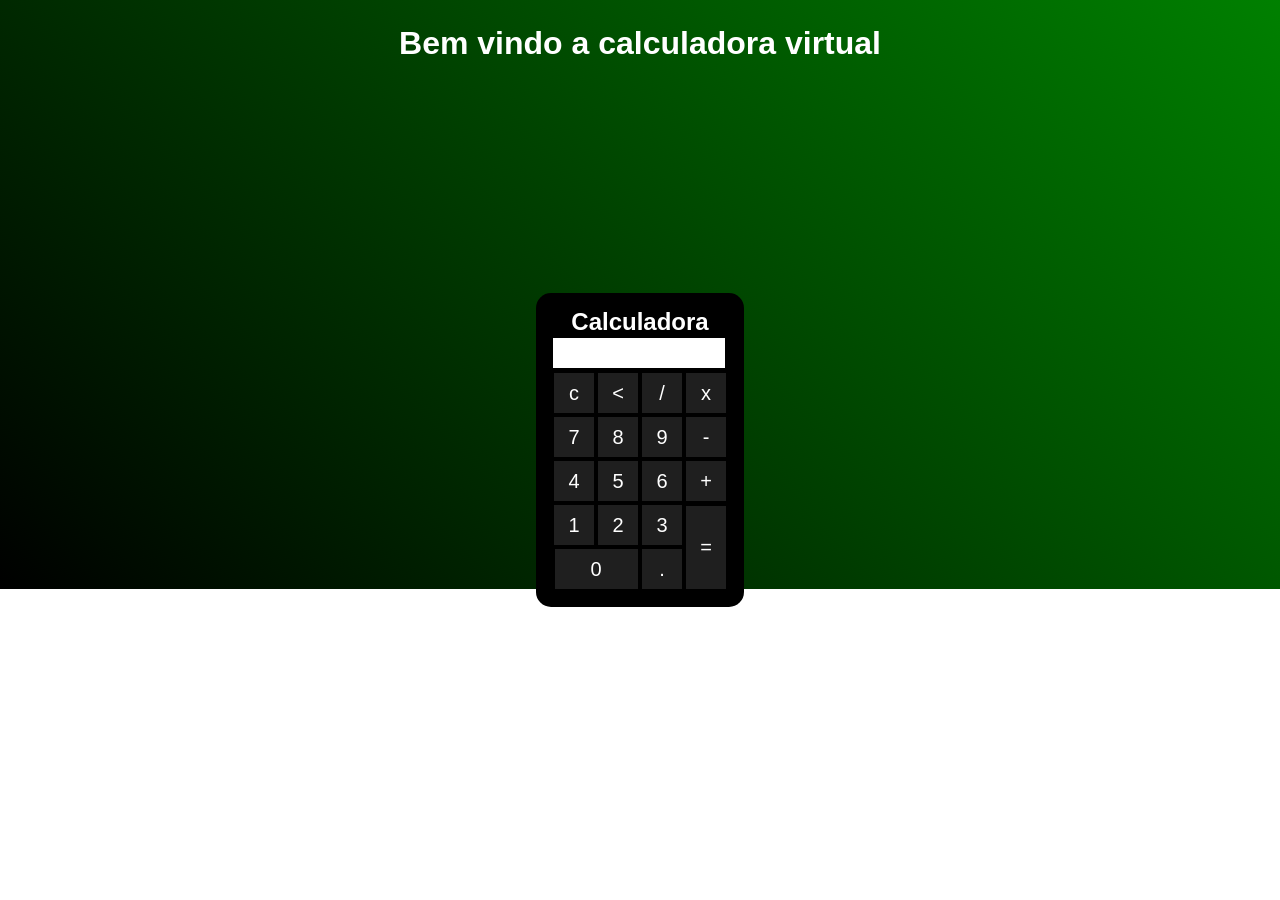
<file: Calculadora/index.html>
<!DOCTYPE html>
<html lang="en">
<head>
    <meta charset="UTF-8">
    <meta http-equiv="X-UA-Compatible" content="IE=edge">
    <meta name="viewport" content="width=device-width, initial-scale=1.0">
    <link rel="stylesheet" href="assets/css/estilo.css">
    <script type="text/javascript" src="assets/js/funcao.js"></script>
    <title>Calculadora Virtual</title>
</head>
<body>
    <div class="fundo">
        <h1>Bem vindo a calculadora virtual</h1>
            <div class="calculadora">
                <h2>Calculadora</h2>
                <p id="resultado"></p>
                <table>
                    <tr>
                        <td><button onclick="clean()">c</button></td>
                        <td><button onclick="back()"><</button></td>
                        <td><button onclick="insert('/')">/</button></td>
                        <td><button onclick="insert('*')">x</button></td>
                    </tr>
                    <tr>
                        <td><button onclick="insert('7')">7</button></td>
                        <td><button onclick="insert('8')">8</button></td>
                        <td><button onclick="insert('9')">9</button></td>
                        <td><button onclick="insert('-')">-</button></td>
                    </tr>
                    <tr>
                        <td><button onclick="insert('4')">4</button></td>
                        <td><button onclick="insert('5')">5</button></td>
                        <td><button onclick="insert('6')">6</button></td>
                        <td><button onclick="insert('+')">+</button></td>
                    </tr>
                    <tr>
                        <td><button onclick="insert('1')">1</button></td>
                        <td><button onclick="insert('2')">2</button></td>
                        <td><button onclick="insert('3')">3</button></td>
                        <td rowspan="2"><button onclick="calcular()" class="igual">=</button></td>                
                    </tr>
                    <tr>
                        <td colspan="2"><button onclick="insert('0')" class="zero">0</button></td>
                        <td><button onclick="insert('.')">.</button></td>
                    </tr>
                </table>
            </div>
    </div>
</body>
</html>
</file>
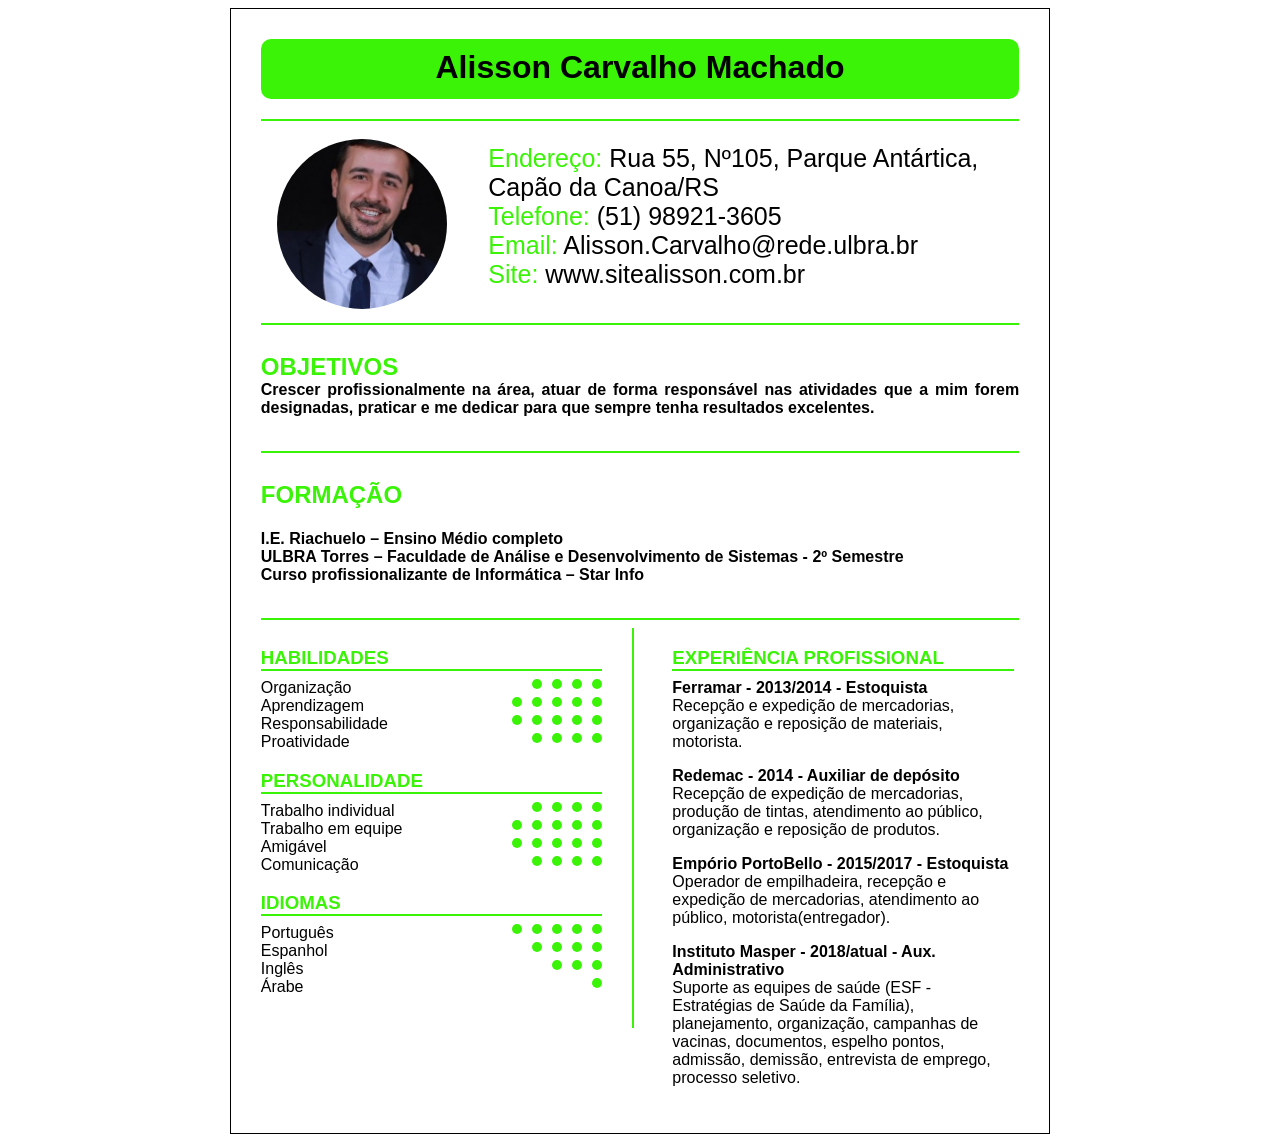
<file: Curriculum/index.html>
<!DOCTYPE html>
<html>
<head>
	<title>Curriculum</title>
	<meta charset="utf-8">
	<link rel="stylesheet" type="text/css" href="assets/css/estilo.css">
</head>
<body>
	<div class="tudo">
		<div class="linha">
			<h1>Alisson Carvalho Machado</h1>
		</div>
		<hr>
		<div class="linha">
			<div id="perfil">
				<img id="foto" src="assets/images/Alisson.jpeg">
			</div>
			<div id="contato">
				<span class="titulodados">Endereço: </span>Rua 55, Nº105, Parque Antártica, Capão da Canoa/RS<br>
				<span class="titulodados">Telefone: </span>(51) 98921-3605<br>
				<span class="titulodados">Email: </span>Alisson.Carvalho@rede.ulbra.br<br>
				<span class="titulodados">Site: </span>www.sitealisson.com.br<br>
			</div>
		</div>
		<div class="linha">
			<hr>
			<h2>OBJETIVOS</h2>
			<div class="caixa">
				<b><p>Crescer profissionalmente na área, atuar de forma responsável nas atividades que a mim forem designadas, praticar e me
	 			dedicar para que sempre tenha resultados excelentes.
	 			</p></b>
				 <br>
			</div>
		</div>
		<div class="linha">
			<hr>
				<h2>FORMAÇÃO</h2>
			<div class="caixa">
				<h4><p>I.E. Riachuelo – Ensino Médio completo<br>
				ULBRA Torres – Faculdade de Análise e Desenvolvimento de Sistemas - 2º Semestre<br>
				Curso profissionalizante de Informática – Star Info</p></h4>
				<br>
			</div>
		</div>
		<br>
		<div class="linha">
			<hr>
				<div id="coluna1">
					<div>
						<h3>HABILIDADES</h3><hr>
						<div class="itens">Organização</div>
						<div class="circle"></div>
						<div class="circle"></div>
						<div class="circle"></div>
						<div class="circle"></div>
						<br>
						<div class="itens">Aprendizagem</div>
						<div class="circle"></div>
						<div class="circle"></div>
						<div class="circle"></div>
						<div class="circle"></div>
						<div class="circle"></div>
						<br>
						<div class="itens">Responsabilidade</div>
						<div class="circle"></div>
						<div class="circle"></div>
						<div class="circle"></div>
						<div class="circle"></div>
						<div class="circle"></div>						
						<br>
						<div class="itens">Proatividade</div>
						<div class="circle"></div>
						<div class="circle"></div>	
						<div class="circle"></div>
						<div class="circle"></div>				
					</div>
					<br>
					<div>
						<h3>PERSONALIDADE</h3><hr>
						<div class="itens">Trabalho individual</div>
						<div class="circle"></div>
						<div class="circle"></div>
						<div class="circle"></div>
						<div class="circle"></div>
						<br>
						<div class="itens">Trabalho em equipe</div>
						<div class="circle"></div>
						<div class="circle"></div>
						<div class="circle"></div>
						<div class="circle"></div>
						<div class="circle"></div>
						<br>
						<div class="itens">Amigável</div>
						<div class="circle"></div>
						<div class="circle"></div>
						<div class="circle"></div>
						<div class="circle"></div>
						<div class="circle"></div>						
						<br>
						<div class="itens">Comunicação</div>
						<div class="circle"></div>
						<div class="circle"></div>
						<div class="circle"></div>
						<div class="circle"></div>					
						</div>
						<br>
					<div>
						<h3>IDIOMAS</h3><hr>
						<div class="itens">Português</div>
						<div class="circle"></div>
						<div class="circle"></div>
						<div class="circle"></div>
						<div class="circle"></div>
						<div class="circle"></div>
						<br>
						<div class="itens">Espanhol</div>
						<div class="circle"></div>
						<div class="circle"></div>
						<div class="circle"></div>
						<div class="circle"></div>
						<br>
						<div class="itens">Inglês</div>
						<div class="circle"></div>
						<div class="circle"></div>
						<div class="circle"></div>
						<br>
						<div class="itens">Árabe</div>
						<div class="circle"></div>				
					</div>
				</div>
			<div id="coluna2">
			</div>
			<div id="coluna3">
				<h3>EXPERIÊNCIA PROFISSIONAL</h3><hr>
				<b>Ferramar - 2013/2014 - Estoquista</b> 
				<p>Recepção e expedição de mercadorias, organização e reposição de materiais, motorista.</p>
				<b>Redemac - 2014 - Auxiliar de depósito</b> 
				<p>Recepção de expedição de mercadorias, produção de tintas, atendimento ao público, organização e reposição de produtos.</p>
				<b>Empório PortoBello - 2015/2017 - Estoquista</b> 
				<p>Operador de empilhadeira, recepção e expedição de mercadorias, atendimento ao público, motorista(entregador).</p>
				<b>Instituto Masper - 2018/atual - Aux. Administrativo</b> 
				<p>Suporte as equipes de saúde (ESF - Estratégias de Saúde da Família), planejamento, organização, campanhas de vacinas, documentos, espelho pontos, admissão, demissão, entrevista de emprego, processo seletivo.</p>				
			</div>
		</div>
		<div class="linha"></div>
	</div>
</body>
</html>
</file>
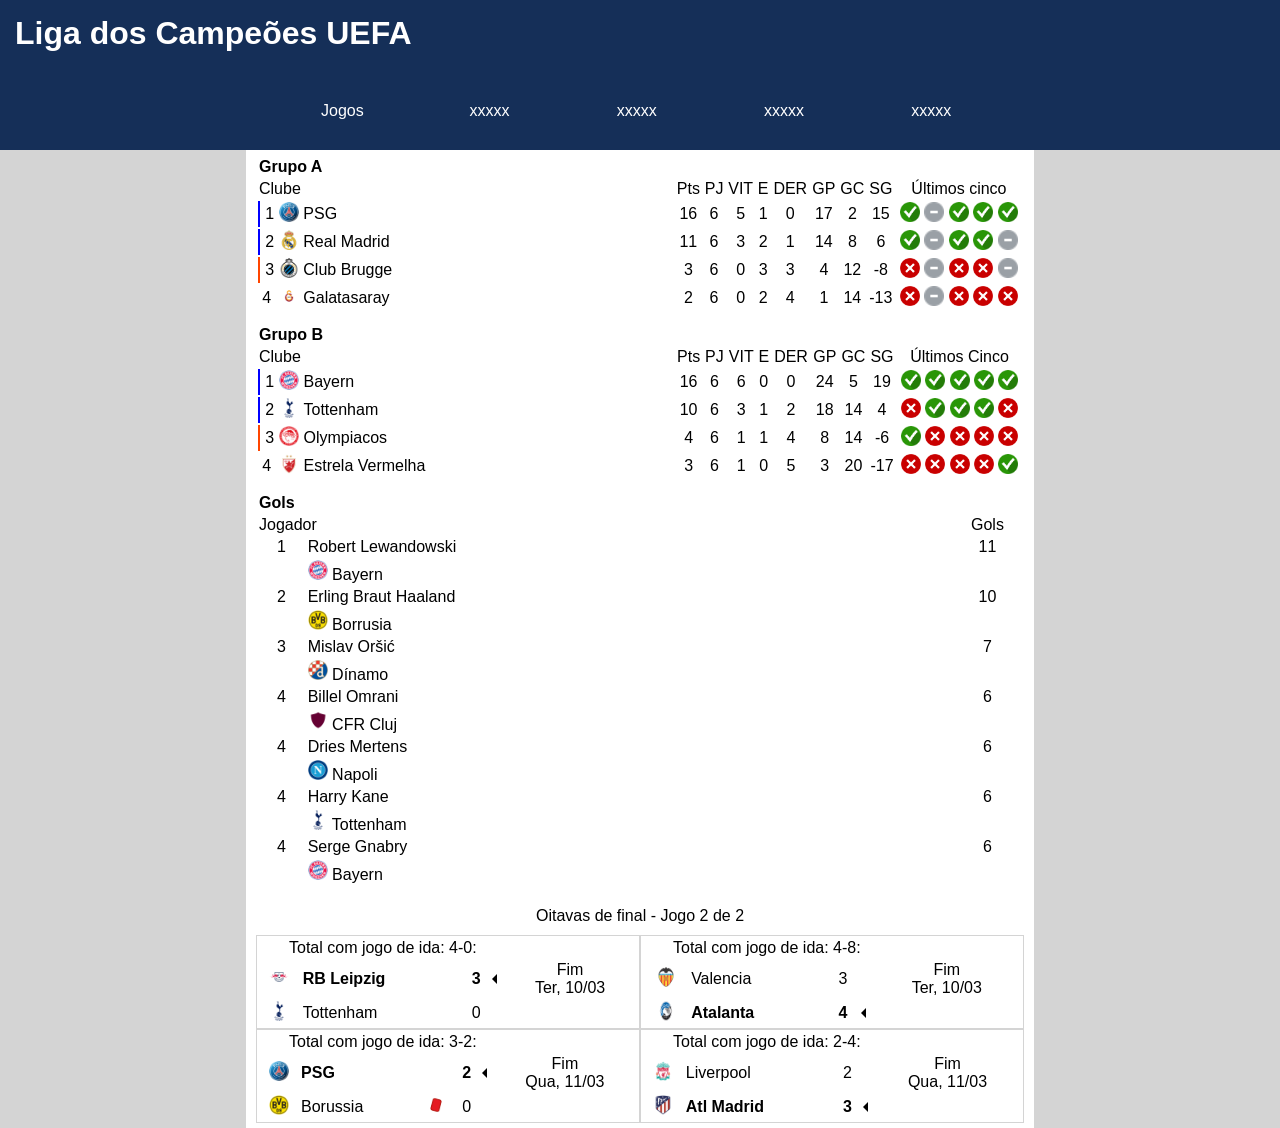
<file: Tabela/index.html>
<!DOCTYPE html>
<html lang="pt-br">
<head>
    <meta charset="UTF-8">
    <meta http-equiv="X-UA-Compatible" content="IE=edge">
    <meta name="viewport" content="width=device-width, initial-scale=1.0">
    <link rel="stylesheet" href="assets/css/estilo.css">
    <title>Liga Campeões da UEFA</title>
</head>
<body>
    <div class="tudo">
        <div class="linha">
            <div class="faixa">
                <h1>Liga dos Campeões UEFA</h1>
                <div class="menu">
                    <div id="itemMenu">
                    <a href="#divjogos">Jogos</a>
                    </div>
                    <div id="itemMenu">
                        xxxxx
                    </div>
                    <div id="itemMenu">
                        xxxxx
                    </div>
                    <div id="itemMenu">
                        xxxxx
                    </div>    
                    <div id="itemMenu">
                        xxxxx
                    </div>                 
                </div>
            </div>
        </div>
        <div class="linha">
            <div class="campotabela">
                <table>
                    <tr>
                       <th id="grupo" colspan="12">Grupo A</th>           
                    </tr>
                    <tr>
                        <td id="tituloclubes" colspan="3">Clube</td> 
                        <td>Pts</td>                        
                        <td>PJ</td>                        
                        <td>VIT</td>
                        <td>E</td>
                        <td>DER</td>
                        <td>GP</td>
                        <td>GC</td>
                        <td>SG</td>
                        <td class="ultimosjogos">Últimos cinco</td>                    
                    </tr>                 
                    <tr>
                        <td class="classificado">1</td>    
                        <td><img src="assets/img/PAR.png" alt="Simbolo Paris Saint-Germain"></td>  
                        <td id="clubes">PSG</td> 
                        <td>16</td>                        
                        <td>6</td>                        
                        <td>5</td>
                        <td>1</td>
                        <td>0</td>
                        <td>17</td>
                        <td>2</td>
                        <td>15</td>
                        <td>
                            <img src="assets/img/vit.png" alt="Vitória">
                            <img src="assets/img/emp.png" alt="Empate">
                            <img src="assets/img/vit.png" alt="Vitória">
                            <img src="assets/img/vit.png" alt="Vitória">
                            <img src="assets/img/vit.png" alt="Vitória">                          
                        </td>                                                                        
                    </tr>
                    <tr>
                        <td class="classificado">2</td>   
                        <td><img src="assets/img/RMA.png" alt="Simbolo Real Madrid"></td>  
                        <td id="clubes">Real Madrid</td>  
                        <td>11</td>                        
                        <td>6</td>                        
                        <td>3</td>
                        <td>2</td>
                        <td>1</td>
                        <td>14</td>
                        <td>8</td>
                        <td>6</td>
                        <td>
                            <img src="assets/img/vit.png" alt="Vitória">
                            <img src="assets/img/emp.png" alt="Empate">
                            <img src="assets/img/vit.png" alt="Vitória">
                            <img src="assets/img/vit.png" alt="Vitória">
                            <img src="assets/img/emp.png" alt="Empate">                          
                        </td>                                                                                                                     
                    </tr>
                    <tr>           
                        <td class="repescagem">3</td>            
                        <td><img src="assets/img/BRU.png" alt="Simbolo Club Brugge"></td>  
                        <td id="clubes">Club Brugge</td> 
                        <td>3</td>                        
                        <td>6</td>                        
                        <td>0</td>
                        <td>3</td>
                        <td>3</td>
                        <td>4</td>
                        <td>12</td>
                        <td>-8</td>
                        <td>
                            <img src="assets/img/der.png" alt="Derrota">
                            <img src="assets/img/emp.png" alt="Empate">
                            <img src="assets/img/der.png" alt="Derrota">
                            <img src="assets/img/der.png" alt="Derrota">
                            <img src="assets/img/emp.png" alt="Empate">                          
                        </td>                                                                                              
                    </tr>
                    <tr>
                        <td>4</td>   
                        <td><img src="assets/img/GAL.png" alt="Simbolo Galatasaray"></td>                          
                        <td id="clubes">Galatasaray</td>
                        <td>2</td>                        
                        <td>6</td>                        
                        <td>0</td>
                        <td>2</td>
                        <td>4</td>
                        <td>1</td>
                        <td>14</td>
                        <td>-13</td>
                        <td>
                            <img src="assets/img/der.png" alt="Derrota">
                            <img src="assets/img/emp.png" alt="Empate">
                            <img src="assets/img/der.png" alt="Derrota">
                            <img src="assets/img/der.png" alt="Derrota">
                            <img src="assets/img/der.png" alt="Derrota">                          
                        </td>                                                                                                    
                    </tr>                                                            
                </table>

            </div>
        </div>
        <div class="linha">
            <div class="campotabela">
                <table>
                    <tr>
                        <th id="grupo" colspan="12">Grupo B</th>               
                    </tr>
                    <tr>
                        <td id="tituloclubes" colspan="3">Clube</td> 
                        <td>Pts</td>                        
                        <td>PJ</td>                        
                        <td>VIT</td>
                        <td>E</td>
                        <td>DER</td>
                        <td>GP</td>
                        <td>GC</td>
                        <td>SG</td>
                        <td>Últimos Cinco</td>                         
                    </tr>                    
                    <tr>
                        <td class="classificado">1</td>   
                        <td><img src="assets/img/BAY.png" alt="Simbolo Paris Saint-Germain"></td>  
                        <td id="clubes">Bayern</td> 
                        <td>16</td>                        
                        <td>6</td>                        
                        <td>6</td>
                        <td>0</td>
                        <td>0</td>
                        <td>24</td>
                        <td>5</td>
                        <td>19</td>
                        <td>
                            <img src="assets/img/vit.png" alt="Vitória">
                            <img src="assets/img/vit.png" alt="Vitória">
                            <img src="assets/img/vit.png" alt="Vitória">
                            <img src="assets/img/vit.png" alt="Vitória">
                            <img src="assets/img/vit.png" alt="Vitória">                          
                        </td>                                                                           
                    </tr>
                    <tr>
                        <td class="classificado">2</td>   
                        <td><img src="assets/img/TOT.png" alt="Simbolo Real Madrid"></td>  
                        <td id="clubes">Tottenham</td>  
                        <td>10</td>                        
                        <td>6</td>                        
                        <td>3</td>
                        <td>1</td>
                        <td>2</td>
                        <td>18</td>
                        <td>14</td>
                        <td>4</td>
                        <td>
                            <img src="assets/img/der.png" alt="Derrota">
                            <img src="assets/img/vit.png" alt="Vitória">
                            <img src="assets/img/vit.png" alt="Vitória">
                            <img src="assets/img/vit.png" alt="Vitória">
                            <img src="assets/img/der.png" alt="Derrota">                          
                        </td>                                                                                                                      
                    </tr>
                    <tr>      
                        <td class="repescagem">3</td>                 
                        <td><img src="assets/img/OLY.png" alt="Simbolo Club Brugge"></td>  
                        <td id="clubes">Olympiacos</td> 
                        <td>4</td>                        
                        <td>6</td>                        
                        <td>1</td>
                        <td>1</td>
                        <td>4</td>
                        <td>8</td>
                        <td>14</td>
                        <td>-6</td>
                        <td>
                            <img src="assets/img/vit.png" alt="Vitória">
                            <img src="assets/img/der.png" alt="Derrota">
                            <img src="assets/img/der.png" alt="Derrota">
                            <img src="assets/img/der.png" alt="Derrota">
                            <img src="assets/img/der.png" alt="Derrota">                          
                        </td>                                                                                                       
                    </tr>
                    <tr>
                        <td>4</td>   
                        <td><img src="assets/img/ETV.png" alt="Simbolo Galatasaray"></td>                          
                        <td id="clubes">Estrela Vermelha</td>
                        <td>3</td>                        
                        <td>6</td>                        
                        <td>1</td>
                        <td>0</td>
                        <td>5</td>
                        <td>3</td>
                        <td>20</td>
                        <td>-17</td>
                        <td>
                            <img src="assets/img/der.png" alt="Vitória">
                            <img src="assets/img/der.png" alt="Derrota">
                            <img src="assets/img/der.png" alt="Derrota">
                            <img src="assets/img/der.png" alt="Derrota">
                            <img src="assets/img/vit.png" alt="Vitória">                          
                        </td>                                                                        
                    </tr>                                                            
                </table>

            </div>
        </div>
        <div class="linha">
            <div class="campotabela">
                <table>
                    <tr>
                        <th id="grupo" colspan="3">Gols</th>               
                    </tr>
                    <tr>
                        <td id="clubes" colspan="2">Jogador</td> 
                        <td id="quantgols">Gols</td>                      
                    </tr> 
                    <tr>
                        <td>1</td>
                        <td id="grupo">Robert Lewandowski</td>
                        <td id="quantgols">11</td>
                    </tr>  
                    <tr>
                        <td></td>
                        <td id="grupo"><img src="assets/img/BAY.png" alt="">  Bayern</td>
                        <td></td>
                    </tr>  
                    <tr>
                        <td>2</td>
                        <td id="grupo">Erling Braut Haaland</td>
                        <td id="quantgols">10</td>
                    </tr>                                        
                    <tr>
                        <td></td>
                        <td id="grupo"><img src="assets/img/DOR.png" alt="">  Borrusia</td>
                        <td></td>
                    </tr>
                    <tr>
                        <td>3</td>
                        <td id="grupo">Mislav Oršić</td>
                        <td id="quantgols">7</td>
                    </tr>                                        
                    <tr>
                        <td></td>
                        <td id="grupo"><img src="assets/img/DZG.png" alt="">  Dínamo</td>
                        <td></td>
                    </tr>
                    <tr>
                        <td>4</td>
                        <td id="grupo">Billel Omrani</td>
                        <td id="quantgols">6</td>
                    </tr>                                        
                    <tr>
                        <td></td>
                        <td id="grupo"><img src="assets/img/CFR.png" alt="">  CFR Cluj</td>
                        <td></td>
                    </tr>
                    <tr>
                        <td>4</td>
                        <td id="grupo">Dries Mertens</td>
                        <td id="quantgols">6</td>
                    </tr>                                        
                    <tr>
                        <td></td>
                        <td id="grupo"><img src="assets/img/NAP.png" alt="">  Napoli</td>
                        <td></td>
                    </tr>
                    <tr>
                        <td>4</td>
                        <td id="grupo">Harry Kane</td>
                        <td id="quantgols">6</td>
                    </tr>                                        
                    <tr>
                        <td></td>
                        <td id="grupo"><img src="assets/img/TOT.png" alt="">  Tottenham</td>
                        <td></td>
                    </tr>                      
                    <tr>
                        <td>4</td>
                        <td id="grupo">Serge Gnabry</td>
                        <td id="quantgols">6</td>
                    </tr>                                        
                    <tr>
                        <td></td>
                        <td id="grupo"><img src="assets/img/BAY.png" alt="">  Bayern</td>
                        <td></td>
                    </tr>                    
                </table>     
            </div>
        </div>

        <div class="linha">
            <div class="campotabela">
                <div class="oitavas">Oitavas de final - Jogo 2 de 2</div>
                <table class="placarresult">
                    <tr>
                        <td class="resulttotal" colspan="6">Total com jogo de ida: 4-0:</td>
                    </tr>
                    <tr>
                        <td><img src="assets/img/RBL.png" alt=""></td>                        
                        <td id="grupo"><strong>RB Leipzig</strong></td> 
                        <td></td>                            
                        <td><strong>3</strong></td> 
                        <td><div class="passou"></div></td>
                        <td>Fim<br>Ter, 10/03</td>                                                  
                    </tr>                    
                    <tr>
                        <td><img src="assets/img/TOT.png" alt=""></td>                        
                        <td id="grupo">Tottenham</td>
                        <td></td>                            
                        <td>0</td> 
                        <td></td>
                        <td></td>                         
                    </tr>                                                      
                </table>
                <table class="placarresulte">
                    <tr>
                        <td class="resulttotal" colspan="6">Total com jogo de ida: 4-8:</td>
                    </tr>
                    <tr>
                        <td><img src="assets/img/VAL.png" alt=""></td>                        
                        <td id="grupo">Valencia</td> 
                        <td></td>                            
                        <td>3</td> 
                        <td></td>
                        <td>Fim<br>Ter, 10/03</td>                                                  
                    </tr>                    
                    <tr>
                        <td><img src="assets/img/ATL.png" alt=""></td>                        
                        <td id="grupo"><strong>Atalanta</strong></td>
                        <td></td>                            
                        <td><strong>4</strong></td> 
                        <td><div class="passou"></div></td>
                        <td></td>                         
                    </tr>                                                      
                </table>
                <table class="placarresult">
                    <tr>
                        <td class="resulttotal" colspan="6">Total com jogo de ida: 3-2:</td>
                    </tr>
                    <tr>
                        <td><img src="assets/img/PAR.png" alt=""></td>                        
                        <td id="grupo"><strong>PSG</strong></td> 
                        <td></td>                            
                        <td><strong>2</strong></td> 
                        <td><div class="passou"></div></td>
                        <td>Fim<br>Qua, 11/03</td>                                                  
                    </tr>                    
                    <tr>
                        <td><img src="assets/img/DOR.png" alt=""></td>                        
                        <td id="grupo">Borussia</td>
                        <td id="#grupo"><img src="assets/img/RED-CARD.png" alt=""></td>                            
                        <td>0</td> 
                        <td></td>
                        <td></td>                         
                    </tr>                                                      
                </table>
                
                <table class="placarresulte">
                    <tr>
                        <td class="resulttotal" colspan="6">Total com jogo de ida: 2-4:</td>
                    </tr>
                    <tr>
                        <td><img src="assets/img/LIV.png" alt=""></td>                        
                        <td id="grupo">Liverpool</td> 
                        <td></td>                            
                        <td>2</td> 
                        <td></td>
                        <td>Fim<br>Qua, 11/03</td>                                                  
                    </tr>                    
                    <tr>
                        <td><img src="assets/img/ATM.png" alt=""></td>                        
                        <td id="grupo"><strong>Atl Madrid</strong></td>
                        <td></td>                            
                        <td><strong>3</strong></td> 
                        <td><div class="passou"></div></td>
                        <td></td>                         
                    </tr>                                                      
                </table>                
            </div>
        </div>
    </div>
</body>
</html>
</file>
<file: Calculadora/assets/css/estilo.css>
h1 {
    text-align: center;
    color: white;
    padding-top: 25px;
}
.fundo {
    background-image: linear-gradient(45deg, black, green);
    height: 46vw;
    color: white;
    font-family: Arial, Helvetica, sans-serif;
}
.calculadora {
    text-align: center;
    position: absolute;
    background-color: black;
    top: 50%;
    left: 50%;
    transform: translate(-50%, -50%);
    border-radius: 15px;
    padding: 15px;
}
p{
    background-color: white;
}
* {
    padding: 0;
    margin: 0;
}
button {
    margin: 1px;
    background-color: rgb(31, 31, 31);
    width: 40px;
    height: 40px;
    cursor: pointer;
    border: none;
    color: white;
    font-size: 20px;
}
button:hover {
    background-color: black;
}
.zero {
    width: 83px;
}
.igual {
    height: 83px;
}

#resultado {
    background-color: white;
    width: 172px;
    height: 30px;
    margin: 2px;
    font-size: 24px;
    color: black;
    text-align: right;
}
</file>
<file: Curriculum/assets/css/estilo.css>
body {
	font-family: sans-serif;
	background-color: white;
}
h1 {
	background-color: rgb(58, 243, 7);
	border-radius: 10px;
	height: 50px;
	padding-top: 10px;
	margin-top: 0px;
	margin-bottom: 20px;
}
h2 {
	margin-bottom: 0px;
	text-align: left;
	color: rgb(58, 243, 7);
	float: left;
	width: 20%;
}
h3 {
	margin-bottom: 0px;
	color: rgb(58, 243, 7);
	text-align: left;
}
h4 {
	color: black;
	margin-bottom: 0px;
}
.tudo {
	background-color: white;
	width: 60%;
	margin: 0 auto;
	text-align: center;
	padding: 30px 30px 30px 30px;
	border: solid 1px;
}
.linha {
	clear: both;
}
.titulodados {
	color:  rgb(58, 243, 7);
}
#perfil {
	width: 30%;
	float: left;
}
#foto {
	max-width: 170px;
	max-height: 170px;
	border-radius: 50%;
	margin: 10px 25px 10px 0px;

}
#contato {
	margin-top: 15px;
	width: 70%;
	float: left;
	text-align: left;
	vertical-align: middle;
	font-size: 25px;
}
hr {
	margin-top: 0px;
	border: solid 1px;
	border-color: rgb(58, 243, 7);
}
p {
	margin-top: 0px;
}
#coluna1 {
	width: 45%;
	float: left;
	text-align: left;
	margin-left: 0%;
	margin-right: 2%;
}
#coluna2 {
	float: left;
	background-color: rgb(58, 243, 7);
	margin-left: 2%;
	width: 2px;
	height: 400px;
}
#coluna3 {
	width: 45%;
	float: left;
	margin-left: 5%;
	margin-right: 0%;
	text-align: left;
}
.circle {
	height: 10px;
	width: 10px;
	background-color: rgb(58, 243, 7);
	border-radius: 50%;
	float: right;
	margin-left: 10px;
}
.itens {
	float: left;
}
.caixa {
	margin: 0%;
	float: left;
	text-align: justify;	
}
h1:hover {
    background-color: rgb(72, 134, 55);
	color: white;
}
.titulodados:hover {
	color: rgb(72, 134, 55);
}
.circle:hover {
	background-color: rgb(72, 134, 55);
}
h3:hover {
	color: rgb(72, 134, 55);
}
h2:hover {
	color: rgb(72, 134, 55);
}
</file>
<file: Tabela/assets/css/estilo.css>
* {
    margin:0;
}
body {
    font-family:'Gill Sans', 'Gill Sans MT', Calibri, 'Trebuchet MS', sans-serif;
    background-color: rgb(212, 212, 212);  
}
.linha {
    clear: both;
}
.faixa {
    background-color: rgb(21, 47, 88);
    color: white;
    height: 150px;
    width: 100%;
}
table {
    width: 100%;
}
.campotabela {
	background-color: white;
	width: 60%;
	margin: 0 auto;
	text-align: center;
	padding: 5px 10px 5px 10px;
}
img {
    width: 20px;
    height: 20px;
}
#grupo {
    text-align: left;
}
#quantgols {
    width: 5%;
    text-align: center;
}
#tituloclubes {
    text-align: left;
}
#clubes {
    text-align: left;
    width: 50%;
}
td {
    text-align: center;
}
.ultimosjogos {
    width: 17%;
}
.classificado {
    padding-left: 5px;
    border-left: solid 2px blue;
}
.repescagem {
    padding-left: 5px;
    border-left: solid 2px orangered;
}
.logo {
    width: 3%;
    text-align: left;
}
table.placarresult {
    text-align: left;
    width: 50%;
    float: left;
    border: solid 1px rgb(212, 212, 212);
}
td.resulttotal {
    text-align: left;
    padding-left: 30px;
}
table.placarresulte {
    text-align: left;
    width: 50%;
    border: solid 1px rgb(212, 212, 212);
}
.oitavas {
    text-align: center;
    padding: 10px 0px 10px 0px;
    
}
.passou:before {
    content: "";
    display: inline-block;
    border-top: 5px solid transparent;
    border-bottom: 5px solid transparent;
    border-right: 5px solid black;
}
h1 {
    padding: 15px 0px 0px 15px;
    font-family:'Gill Sans', 'Gill Sans MT', Calibri, 'Trebuchet MS', sans-serif;
}
a, a:link, a:hover a:visited {
    text-decoration: none;
    color: white;
}
.menu {
    bottom: 0;
    width: 100%;
    clear: both;
    padding-left: 21%;
    padding-right: 21%;
    text-align: center;
}
#itemMenu {
    float: left;
    width: 11.5%;
    padding-top: 50px;
}
</file>
